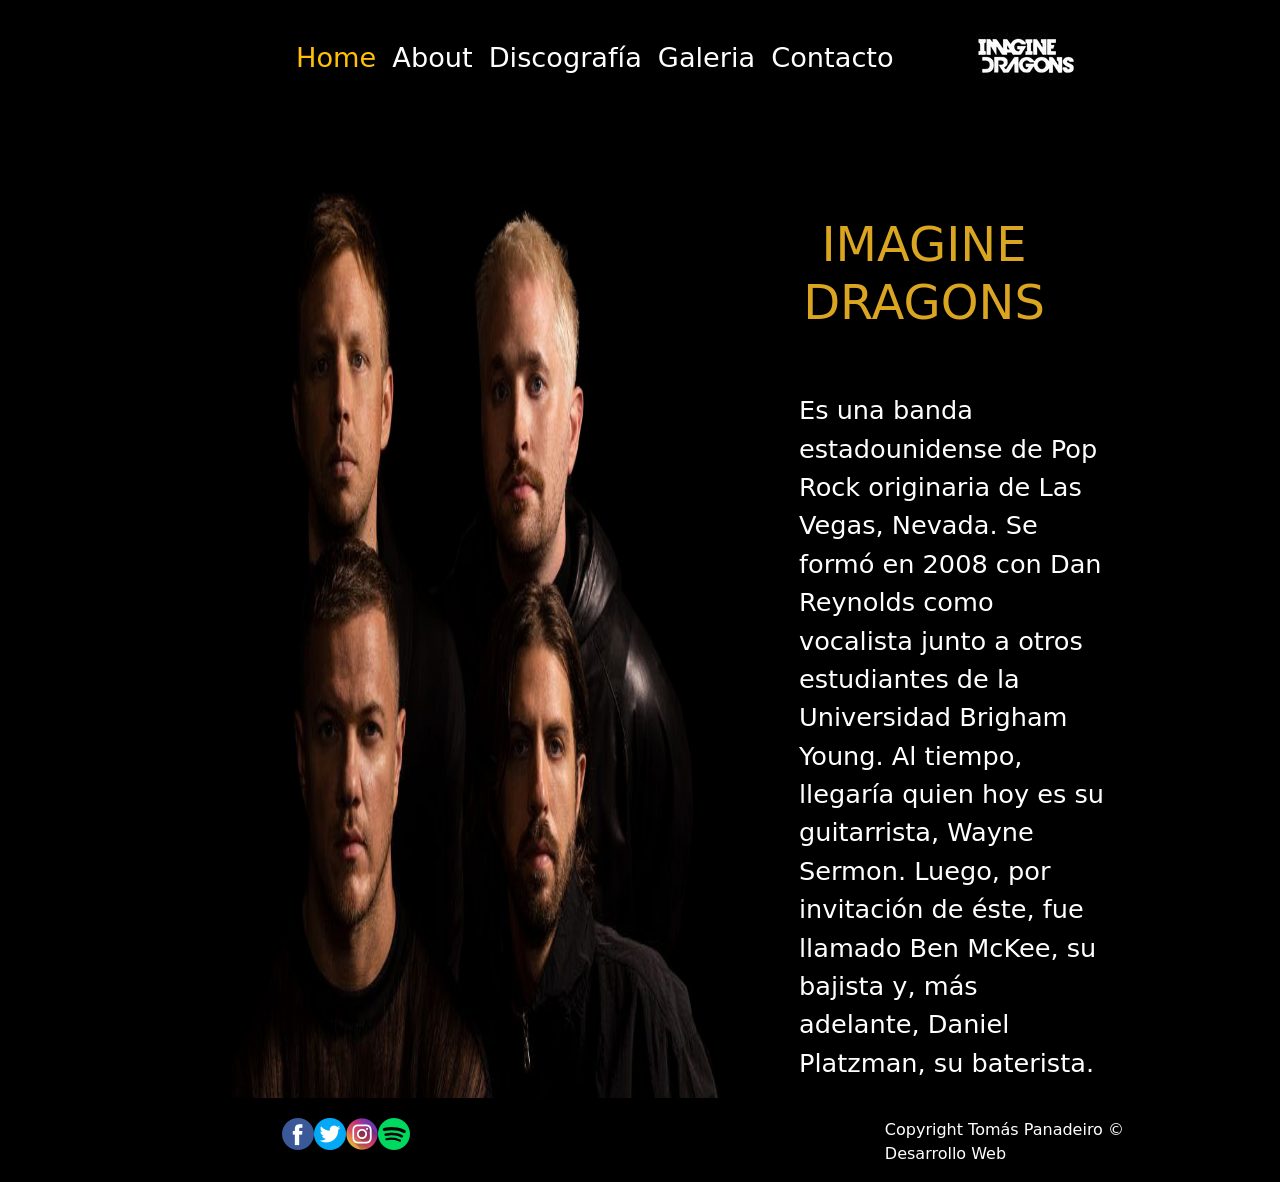
<file: index.html>
<!DOCTYPE html>
<html lang="en">
<head>
            <!-- Meta Tags -->
    <meta charset="UTF-8">
    <meta http-equiv="X-UA-Compatible" content="IE=edge">
    <meta name="viewport" content="width=device-width, initial-scale=1.0">
    <meta name="description" content="Sitio web sobre Imagine Dragons donde encontrarás su historia, fotos, videos y discografia. Entrá y dale una oportunidad a esta banda musical">
    <meta name="keywords" content="HISTORIA, FOTOS, MUSICA, ROCK">

            <!-- Font Awesome -->
    <link rel="stylesheet" href="https://stackpath.bootstrapcdn.com/font-awesome/4.7.0/css/font-awesome.min.css"> 

            <!-- Bootstrap -->
    <link href="https://cdn.jsdelivr.net/npm/bootstrap@5.1.3/dist/css/bootstrap.min.css" rel="stylesheet" integrity="sha384-1BmE4kWBq78iYhFldvKuhfTAU6auU8tT94WrHftjDbrCEXSU1oBoqyl2QvZ6jIW3" crossorigin="anonymous">

            <!-- CSS / SASS -->
    <link rel="stylesheet" href="css/main.css">

            <!-- Titulo Página -->
    <title>Proyecto Final</title> 

</head>

<body id="container">

            <!-- Empieza Navbar -->
    <header>
        <nav class="navbar navbar-expand-lg navbar-dark">
            <div class="container-fluid">
                <a class="navbar-brand" href="#"></a>
                    <button class="navbar-toggler custom-toggler collapsed" type="button" data-bs-toggle="collapse" data-bs-target="#navbarSupportedContent" aria-controls="navbarSupportedContent" aria-expanded="false" aria-label="Toggle navigation">
                        <span class="navbar-toggler-icon"></span>
                    </button>
                <div class="collapse navbar-collapse" id="navbarSupportedContent">
                    <ul class="navbar-nav me-auto mb-2 mb-lg-0">
                        <li class="nav-item"><a class="nav-link active text-warning" aria-current="page" href="index.html">Home</a></li>
                        <li class="nav-item"><a class="nav-link text-white" href="about.html">About</a></li>
                        <li class="nav-item"><a class="nav-link text-white" href="discografia.html">Discografía</a></li>
                        <li class="nav-item"><a class="nav-link text-white" href="galeria.html">Galeria</a></li>
                        <li class="nav-item"><a class="nav-link text-white" href="contacto.html">Contacto</a></li>
                    </ul>
                <a href="index.html" class="homeLogo"><img src="img/Logo3.svg" alt="Logo"></a>
                </div>
            </div>
        </nav>
    </header>
            <!-- Cierra Navbar -->

            <!-- Empieza Contenido Principal-->    
    <main>
        <div class="container-fluid home"> 
            <div class= "row" >        
                <article class="py2 home__image">  
                    <img src="img/Background.png" alt="Foto Fondo" class="w-100">
                </article>
                <article class="py2 home__text">
                        <h1 class=" home__title gold-color text-center">IMAGINE DRAGONS</h1>
                        <p class="home__info home__info-italic">Es una banda estadounidense de Pop Rock originaria de Las Vegas, Nevada. Se formó en 2008 con Dan Reynolds como vocalista junto a otros estudiantes de la Universidad Brigham Young. Al tiempo, llegaría quien hoy es su guitarrista, Wayne Sermon. Luego, por invitación de éste, fue llamado Ben McKee, su bajista y, más adelante, Daniel Platzman, su baterista.</p>
                </article>                  
            </div>                   
        </div>                                      
        
    </main>
            <!-- Cierra Contenido Principal -->

            <!-- Empieza Footer -->        
    <footer >
        <div class="container-fluid">            
            <div class="footer__home-spacing">
                <article class="footer__home-socialMedia">
                    <a href="https://www.facebook.com/ImagineDragons" > <img src="img/002-facebook.svg" alt="Facebook"> </a>
                    <a href="https://twitter.com/imaginedragons?lang=es"> <img src="img/003-gorjeo.svg" alt="Twitter"></a>
                    <a href="https://www.instagram.com/imaginedragons/?hl=es"> <img src="img/004-instagram.svg" alt="Instagram"></a>
                    <a href="https://open.spotify.com/artist/53XhwfbYqKCa1cC15pYq2q"> <img src="img/001-spotify.svg" alt="Spotify"></a>
                </article>
                <p class="footer__home-copyright">Copyright Tomás Panadeiro © <br> Desarrollo Web </p>  
            </div>                          
            
        </div>
    </footer>
            <!-- Cierra Footer -->


            <!-- CSS BOOTSTRAP -->
            <script src="https://cdn.jsdelivr.net/npm/bootstrap@5.1.3/dist/js/bootstrap.bundle.min.js" integrity="sha384-ka7Sk0Gln4gmtz2MlQnikT1wXgYsOg+OMhuP+IlRH9sENBO0LRn5q+8nbTov4+1p" crossorigin="anonymous"></script>
</body>
</html>
</file>
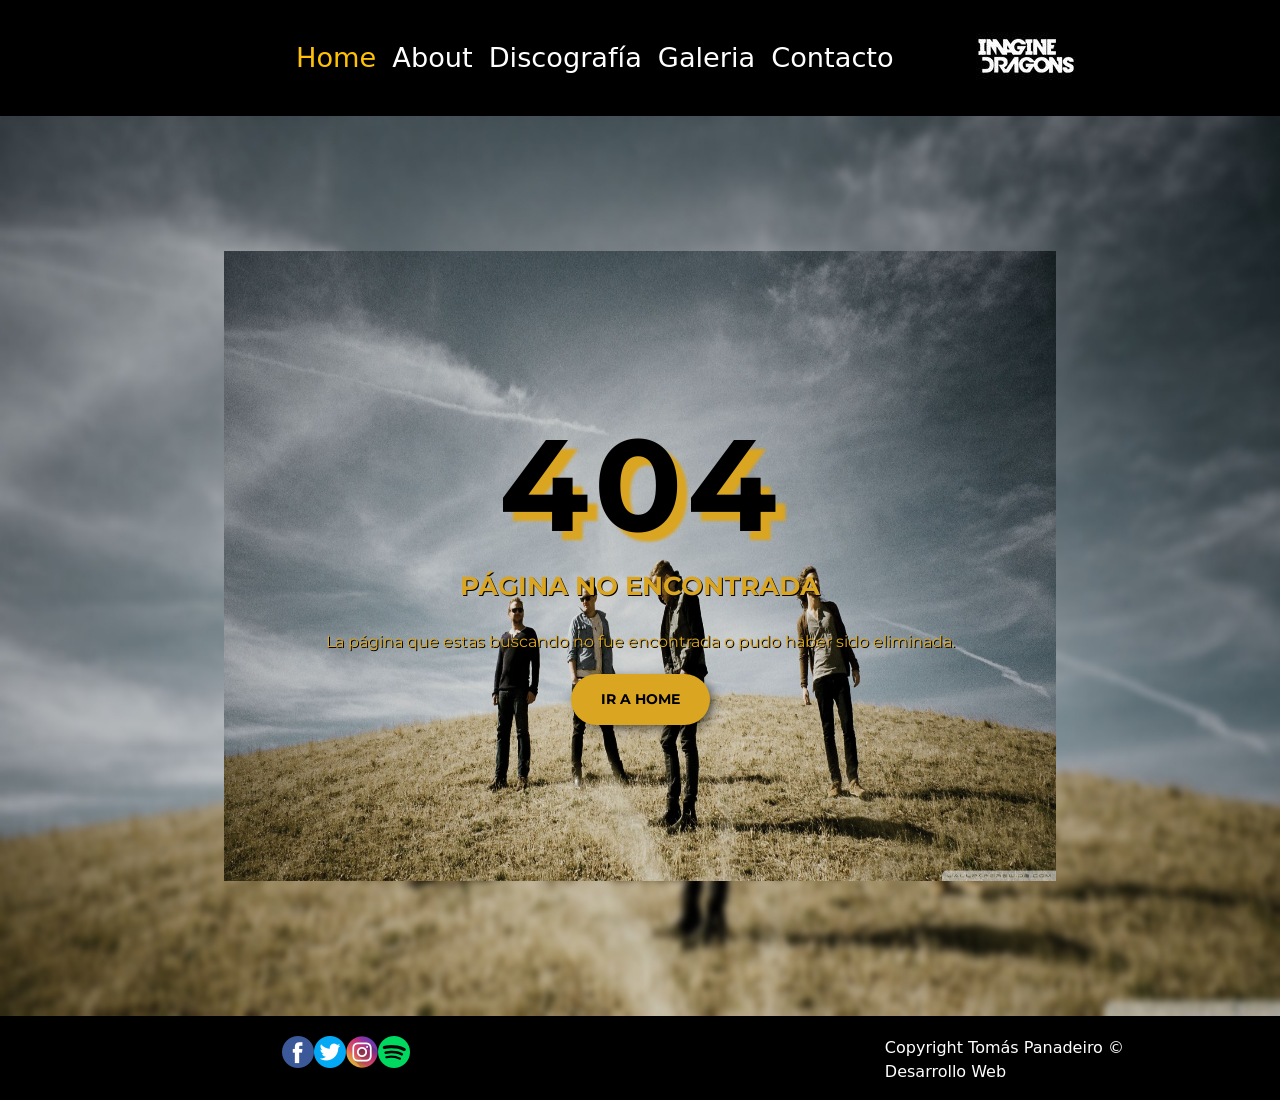
<file: 404error.html>
<!DOCTYPE html>
<html lang="en">
<head>
            <!-- Meta Tags -->
    <meta charset="UTF-8">
    <meta http-equiv="X-UA-Compatible" content="IE=edge">
    <meta name="viewport" content="width=device-width, initial-scale=1.0">

                <!-- Font Awesome -->
    <link rel="stylesheet" href="https://stackpath.bootstrapcdn.com/font-awesome/4.7.0/css/font-awesome.min.css"> 

            <!-- Bootstrap -->
    <link href="https://cdn.jsdelivr.net/npm/bootstrap@5.1.3/dist/css/bootstrap.min.css" rel="stylesheet" integrity="sha384-1BmE4kWBq78iYhFldvKuhfTAU6auU8tT94WrHftjDbrCEXSU1oBoqyl2QvZ6jIW3" crossorigin="anonymous">

                <!-- CSS -->
    <link rel="stylesheet" href="css/main.css">
    <link rel="stylesheet" href="css/404error.css">

            <!-- Titulo Página -->
    <title>Imagine Dragons - Error 404 Not Found</title>
</head>

<body id="container">
    
            <!-- Empieza Navbar -->
    <header>
        <nav class="navbar navbar-expand-lg navbar-dark">
            <div class="container-fluid">
                <a class="navbar-brand" href="#"></a>
                    <button class="navbar-toggler custom-toggler collapsed" type="button" data-bs-toggle="collapse" data-bs-target="#navbarSupportedContent" aria-controls="navbarSupportedContent" aria-expanded="false" aria-label="Toggle navigation">
                        <span class="navbar-toggler-icon"></span>
                    </button>
                <div class="collapse navbar-collapse" id="navbarSupportedContent">
                    <ul class="navbar-nav me-auto mb-2 mb-lg-0">
                        <li class="nav-item"><a class="nav-link active text-warning" aria-current="page" href="index.html">Home</a></li>
                        <li class="nav-item"><a class="nav-link text-white" href="about.html">About</a></li>
                        <li class="nav-item"><a class="nav-link text-white" href="discografia.html">Discografía</a></li>
                        <li class="nav-item"><a class="nav-link text-white" href="galeria.html">Galeria</a></li>
                        <li class="nav-item"><a class="nav-link text-white" href="contacto.html">Contacto</a></li>
                    </ul>
                <a href="index.html" class="homeLogo"><img src="img/Logo3.svg" alt="Logo"></a>
                </div>
            </div>
        </nav>
    </header>
            <!-- Cierra Navbar -->

            <!-- Empieza Contenido Principal -->
    <main>
        <div class="main_body">
            <div class="center_body">
                <h1>404</h1>
                <h2>Página no encontrada</h2>
                <p>La página que estas buscando no fue encontrada o pudo haber sido eliminada.</p>
                <a href="" onclick= "location.href='index.html'" target="_blank">Ir a Home</a>
            </div>
        </div>
    </main>
            <!-- Termina Contenido Principal -->

            <!-- Empieza Footer -->        
    <footer >
        <div class="container-fluid">
            <div class="footer__error-spacing">
                <article class="footer__error-socialMedia">
                <a href="https://www.facebook.com/ImagineDragons" > <img src="img/002-facebook.svg" alt="Facebook"> </a>
                <a href="https://twitter.com/imaginedragons?lang=es"> <img src="img/003-gorjeo.svg" alt="Twitter"></a>
                <a href="https://www.instagram.com/imaginedragons/?hl=es"> <img src="img/004-instagram.svg" alt="Instagram"></a>
                <a href="https://open.spotify.com/artist/53XhwfbYqKCa1cC15pYq2q"> <img src="img/001-spotify.svg" alt="Spotify"></a>
            </article>            
                <p class="footer__error-copyright">Copyright Tomás Panadeiro © <br> Desarrollo Web </p>  
            </div>
        </div>
    </footer>
            <!-- Cierra Footer -->

            <!-- CSS BOOTSTRAP -->
            <script src="https://cdn.jsdelivr.net/npm/bootstrap@5.1.3/dist/js/bootstrap.bundle.min.js" integrity="sha384-ka7Sk0Gln4gmtz2MlQnikT1wXgYsOg+OMhuP+IlRH9sENBO0LRn5q+8nbTov4+1p" crossorigin="anonymous"></script>
</body>
</html>
</file>
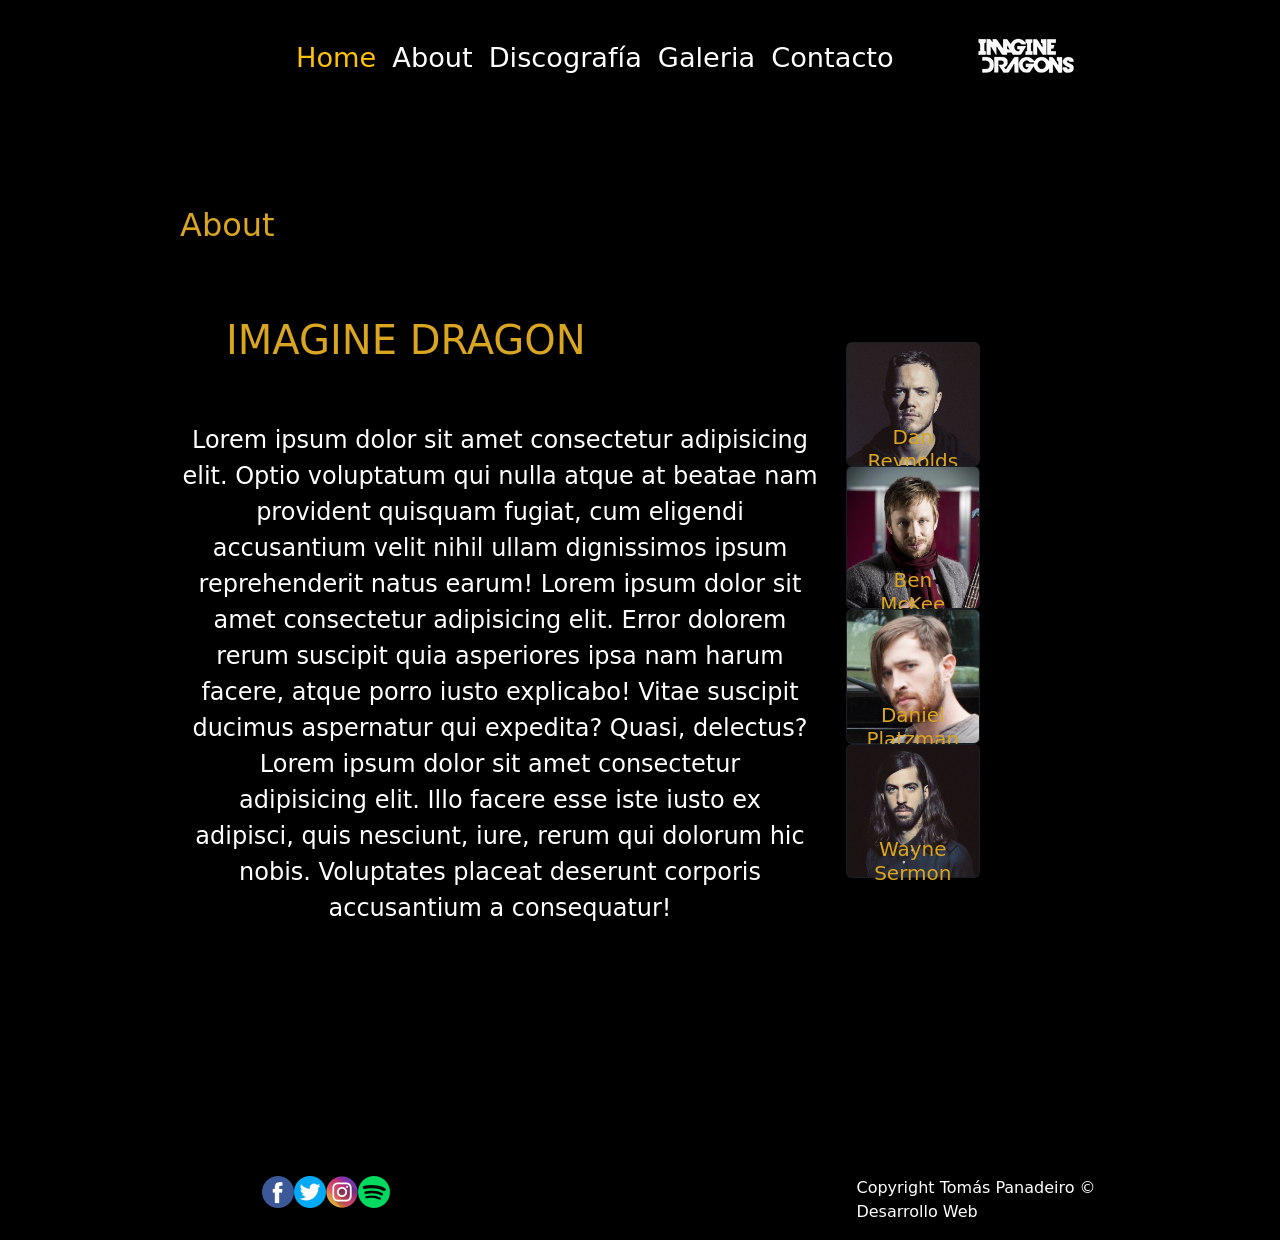
<file: about.html>
<!DOCTYPE html>
<html lang="en">
<head>
            <!-- Meta Tags -->
    <meta charset="UTF-8">
    <meta http-equiv="X-UA-Compatible" content="IE=edge">
    <meta name="viewport" content="width=device-width, initial-scale=1.0">
    <meta name="description" content="Entrá y encontrá toda la información sobre Imagine Dragons, su historia y conoce a los integrantes.">
    <meta name="keywords" content="ABOUT, INTEGRANTES, HISTORIA">

            <!-- Font Awesome -->
    <link rel="stylesheet" href="https://stackpath.bootstrapcdn.com/font-awesome/4.7.0/css/font-awesome.min.css"> 

            <!-- Bootstrap -->
    <link href="https://cdn.jsdelivr.net/npm/bootstrap@5.1.3/dist/css/bootstrap.min.css" rel="stylesheet" integrity="sha384-1BmE4kWBq78iYhFldvKuhfTAU6auU8tT94WrHftjDbrCEXSU1oBoqyl2QvZ6jIW3" crossorigin="anonymous">

            <!-- CSS / SASS -->
    <link rel="stylesheet" href="css/main.css">

            <!-- Titulo Página -->
    <title>Imagine Dragons - About</title>

</head>

<body id="container">
    
            <!-- Empieza Navbar -->
    <header>
        <nav class="navbar navbar-expand-lg navbar-dark">
            <div class="container-fluid">
                <a class="navbar-brand" href="#"></a>
                    <button class="navbar-toggler custom-toggler collapsed" type="button" data-bs-toggle="collapse" data-bs-target="#navbarSupportedContent" aria-controls="navbarSupportedContent" aria-expanded="false" aria-label="Toggle navigation">
                        <span class="navbar-toggler-icon"></span>
                    </button>
                <div class="collapse navbar-collapse" id="navbarSupportedContent">
                    <ul class="navbar-nav me-auto mb-2 mb-lg-0">
                        <li class="nav-item"><a class="nav-link active text-warning" aria-current="page" href="index.html">Home</a></li>
                        <li class="nav-item"><a class="nav-link text-white" href="about.html">About</a></li>
                        <li class="nav-item"><a class="nav-link text-white" href="discografia.html">Discografía</a></li>
                        <li class="nav-item"><a class="nav-link text-white" href="galeria.html">Galeria</a></li>
                        <li class="nav-item"><a class="nav-link text-white" href="contacto.html">Contacto</a></li>
                    </ul>
                <a href="index.html" class="homeLogo"><img src="img/Logo3.svg" alt="Logo"></a>
                </div>
            </div>
        </nav>
    </header>
            <!-- Termina Navbar -->

            <!-- Empieza Contenido Principal-->
        
    <main > 
        <section class="about">
            <h2  class="about__position">About</h2>
            <h1  class="about__title">IMAGINE DRAGON</h1>
        </section>
        <section>
            <p class="about__info"> Lorem ipsum dolor sit amet consectetur adipisicing elit. Optio voluptatum qui nulla atque at beatae nam provident quisquam fugiat, cum eligendi accusantium velit nihil ullam dignissimos ipsum reprehenderit natus earum! Lorem ipsum dolor sit amet consectetur adipisicing elit. Error dolorem rerum suscipit quia asperiores ipsa nam harum facere, atque porro iusto explicabo! Vitae suscipit ducimus aspernatur qui expedita? Quasi, delectus? Lorem ipsum dolor sit amet consectetur <br> adipisicing elit. Illo facere esse iste iusto ex <br> adipisci, quis nesciunt, iure, rerum qui dolorum hic nobis. Voluptates placeat deserunt corporis <br> accusantium a consequatur!</p>
        </section>             
        <section class="cards"> 
            <!-- CARD I -->
            <div class="card bg-dark ">
                <img src="img/Dan Reynolds.jpg" class="card-img" alt="Foto Dan Reynolds">
                <div class="card-img-overlay">
                    <h5 class="card-title text-center position-relative top-100 start-50 translate-middle cards__text-gold">Dan Reynolds</h5>
                </div>
            </div>
            <!-- CIERRA CARD I -->
            <!-- CARD II -->
            <div class="card bg-dark">
                <img src="img/Ben McKee.jpg" class="card-img" alt="Foto Ben Mckee">
                <div class="card-img-overlay">
                    <h5 class="card-title text-center position-relative top-100 start-50 translate-middle cards__text-gold">Ben McKee</h5>
                </div>
            </div>
            <!-- CIERRA CARD II -->
            <!-- CARD III -->
            <div class="card bg-dark">
                <img src="img/Daniel Platzman.jpg" class="card-img" alt="Foto Daniel Platzman">
                <div class="card-img-overlay">
                    <h5 class="card-title text-center position-relative top-100 start-50 translate-middle cards__text-gold">Daniel Platzman</h5>
                </div>
            </div>
            <div class="card bg-dark">
                <img src="img/Wayne Sermon.jpg" class="card-img" alt="Foto Wayne Sermon">
                <div class="card-img-overlay">
                    <h5 class="card-title text-center position-relative top-100 start-50 translate-middle cards__text-gold">Wayne Sermon</h5>
                </div>
            </div>
            <!-- CIERRA CARD III -->
        </section>              
    </main>
            <!-- Cierra Contenido Principal -->

            <!-- Empieza Footer -->  

    <footer>                    
        <div class="container-fluid footer__about">
            <div class="footer__about-spacing">
                <article class="footer__about-socialMedia">
                    <a href="https://www.facebook.com/ImagineDragons" > <img src="img/002-facebook.svg" alt="Facebook"> </a>
                    <a href="https://twitter.com/imaginedragons?lang=es"> <img src="img/003-gorjeo.svg" alt="Twitter"></a>
                    <a href="https://www.instagram.com/imaginedragons/?hl=es"> <img src="img/004-instagram.svg" alt="Instagram"></a>
                    <a href="https://open.spotify.com/artist/53XhwfbYqKCa1cC15pYq2q"> <img src="img/001-spotify.svg" alt="Spotify"></a>
            </article>            
                <p class="footer__about-copyright">Copyright Tomás Panadeiro © <br> Desarrollo Web </p>  
            </div>
        </div>
    </footer>                  
            <!-- Cierra Footer -->

            <!-- CSS BOOTSTRAP -->
        <script src="https://cdn.jsdelivr.net/npm/bootstrap@5.1.3/dist/js/bootstrap.bundle.min.js" integrity="sha384-ka7Sk0Gln4gmtz2MlQnikT1wXgYsOg+OMhuP+IlRH9sENBO0LRn5q+8nbTov4+1p" crossorigin="anonymous"></script>
</body>
</html>
</file>
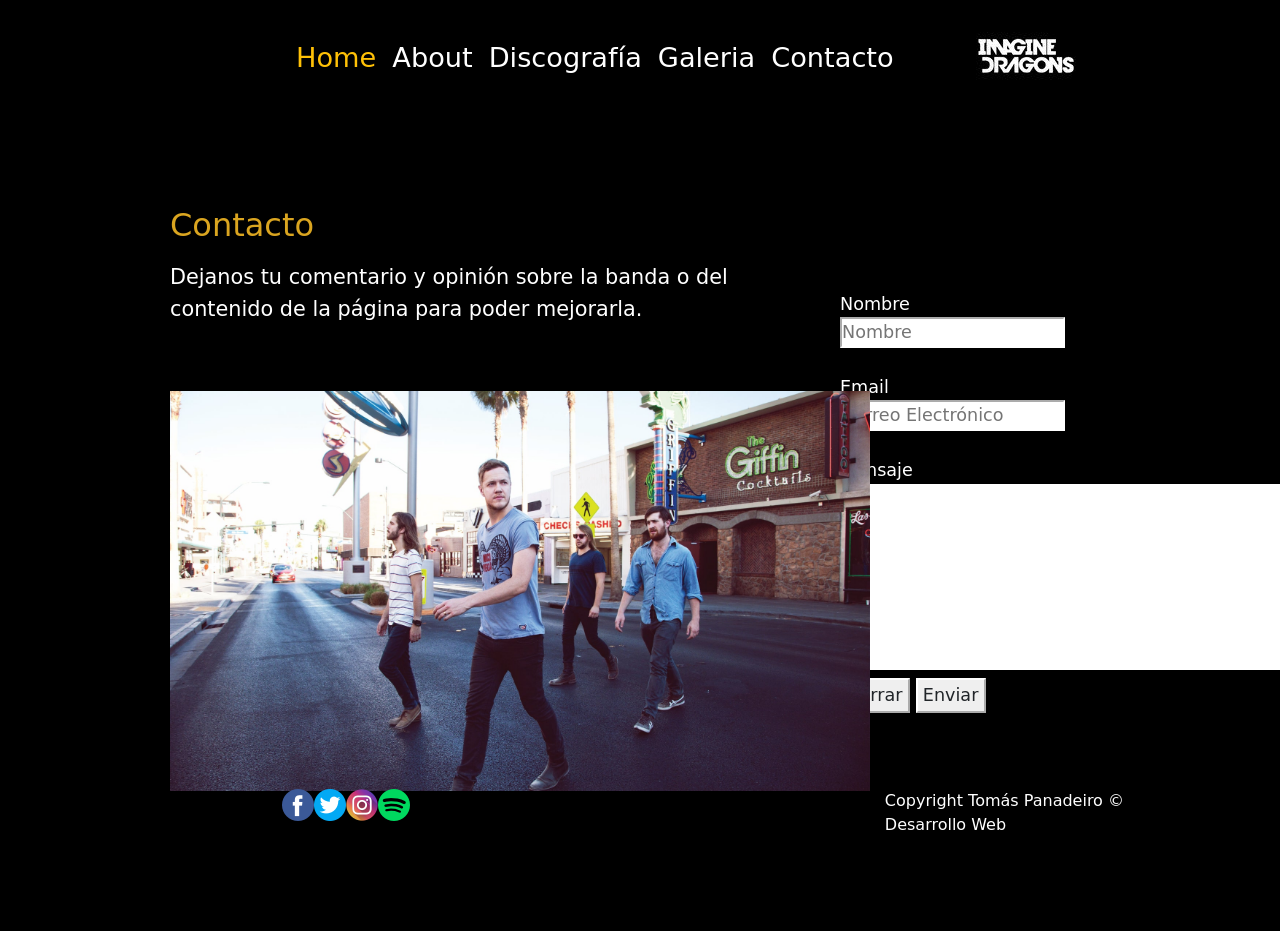
<file: contacto.html>
<!DOCTYPE html>
<html lang="en">
<head>
            <!-- Meta Tags -->
    <meta charset="UTF-8">
    <meta http-equiv="X-UA-Compatible" content="IE=edge">
    <meta name="viewport" content="width=device-width, initial-scale=1.0">
    <meta name="description" content="Sitio de contacto. Dejanos tu comentario sobre la página para poder mejorarla o tu opinión sobre la banda">
    <meta name="keywords" content="CONTACTO, COMENTARIO, OPINION,">

            <!-- Font Awesome -->
    <link rel="stylesheet" href="https://stackpath.bootstrapcdn.com/font-awesome/4.7.0/css/font-awesome.min.css"> 

            <!-- Bootstrap -->
    <link href="https://cdn.jsdelivr.net/npm/bootstrap@5.1.3/dist/css/bootstrap.min.css" rel="stylesheet" integrity="sha384-1BmE4kWBq78iYhFldvKuhfTAU6auU8tT94WrHftjDbrCEXSU1oBoqyl2QvZ6jIW3" crossorigin="anonymous">

            <!-- CSS -->
    <link rel="stylesheet" href="css/main.css">

            <!-- Titulo Página -->
    <title>Imagine Dragons - Contacto</title>

</head>

<body id="container">
            <!-- Empieza Navbar -->
    <header>
        <nav class="navbar navbar-expand-lg navbar-dark">
            <div class="container-fluid">
                <a class="navbar-brand" href="#"></a>
                    <button class="navbar-toggler custom-toggler collapsed" type="button" data-bs-toggle="collapse" data-bs-target="#navbarSupportedContent" aria-controls="navbarSupportedContent" aria-expanded="false" aria-label="Toggle navigation">
                        <span class="navbar-toggler-icon"></span>
                    </button>
                <div class="collapse navbar-collapse" id="navbarSupportedContent">
                    <ul class="navbar-nav me-auto mb-2 mb-lg-0">
                        <li class="nav-item"><a class="nav-link active text-warning" aria-current="page" href="index.html">Home</a></li>
                        <li class="nav-item"><a class="nav-link text-white" href="about.html">About</a></li>
                        <li class="nav-item"><a class="nav-link text-white" href="discografia.html">Discografía</a></li>
                        <li class="nav-item"><a class="nav-link text-white" href="galeria.html">Galeria</a></li>
                        <li class="nav-item"><a class="nav-link text-white" href="contacto.html">Contacto</a></li>
                    </ul>
                <a href="index.html" class="homeLogo"><img src="img/Logo3.svg" alt="Logo"></a>
                </div>
            </div>
        </nav>
    </header>
            <!-- Cierra Navbar -->

            <!--Info-->
    <section> 
        <h1 class="contact__position">Contacto</h1>
        <p class="contact__info">Dejanos tu comentario y opinión sobre la banda o del contenido de la página para poder mejorarla.</p>
    </section>

    <h2 class="contact__foto"><img src="img/FotoBanda3.jpg" alt="FotoGrupal" width="700" height="400"></h2>

            <!--Contenido Principal-->

    <main>
        <section class="contact__form">
            <!--inicia form-->
            <form action="" method="post" target="_blank" class="textWhite" >
            <fieldset class="contact__form-border">
                <label for="nombre">Nombre</label> <br>
                <input type="text" id="nombre" placeholder="Nombre"> <br> <br>               
                <label for="email">Email</label> <br>
                <input type="email" id="email" placeholder="Correo Electrónico"> <br><br>
                <label for="">Mensaje</label> <br>
                <textarea name="" id="" cols="50" rows="7"></textarea> <br>
                <input type="reset" value="Borrar" class="btn__size-delete text-dark">
                <input type="submit" value="Enviar" onclick= "location.href='404error.html'" class="btn__size-send text-dark">         
            </fieldset>
            </form>
        </section>
    </main>
            <!-- Cierra Contenido Principal -->

            <!-- Empieza Footer -->        
    <footer>
        <div class="container-fluid">
            <div class="footer__contact-spacing">
                <article class="footer__contact-socialMedia">
                    <a href="https://www.facebook.com/ImagineDragons" > <img src="img/002-facebook.svg" alt="Facebook"> </a>
                    <a href="https://twitter.com/imaginedragons?lang=es"> <img src="img/003-gorjeo.svg" alt="Twitter"></a>
                    <a href="https://www.instagram.com/imaginedragons/?hl=es"> <img src="img/004-instagram.svg" alt="Instagram"></a>
                    <a href="https://open.spotify.com/artist/53XhwfbYqKCa1cC15pYq2q"> <img src="img/001-spotify.svg" alt="Spotify"></a>
                </article>            
                    <p class="footer__contact-copyright text-white">Copyright Tomás Panadeiro © <br> Desarrollo Web </p>  
            </div>
        </div>
    </footer>
            <!-- Cierra Footer -->

            <!-- CSS BOOTSTRAP -->
            <script src="https://cdn.jsdelivr.net/npm/bootstrap@5.1.3/dist/js/bootstrap.bundle.min.js" integrity="sha384-ka7Sk0Gln4gmtz2MlQnikT1wXgYsOg+OMhuP+IlRH9sENBO0LRn5q+8nbTov4+1p" crossorigin="anonymous"></script>
</body>
</html>
</file>
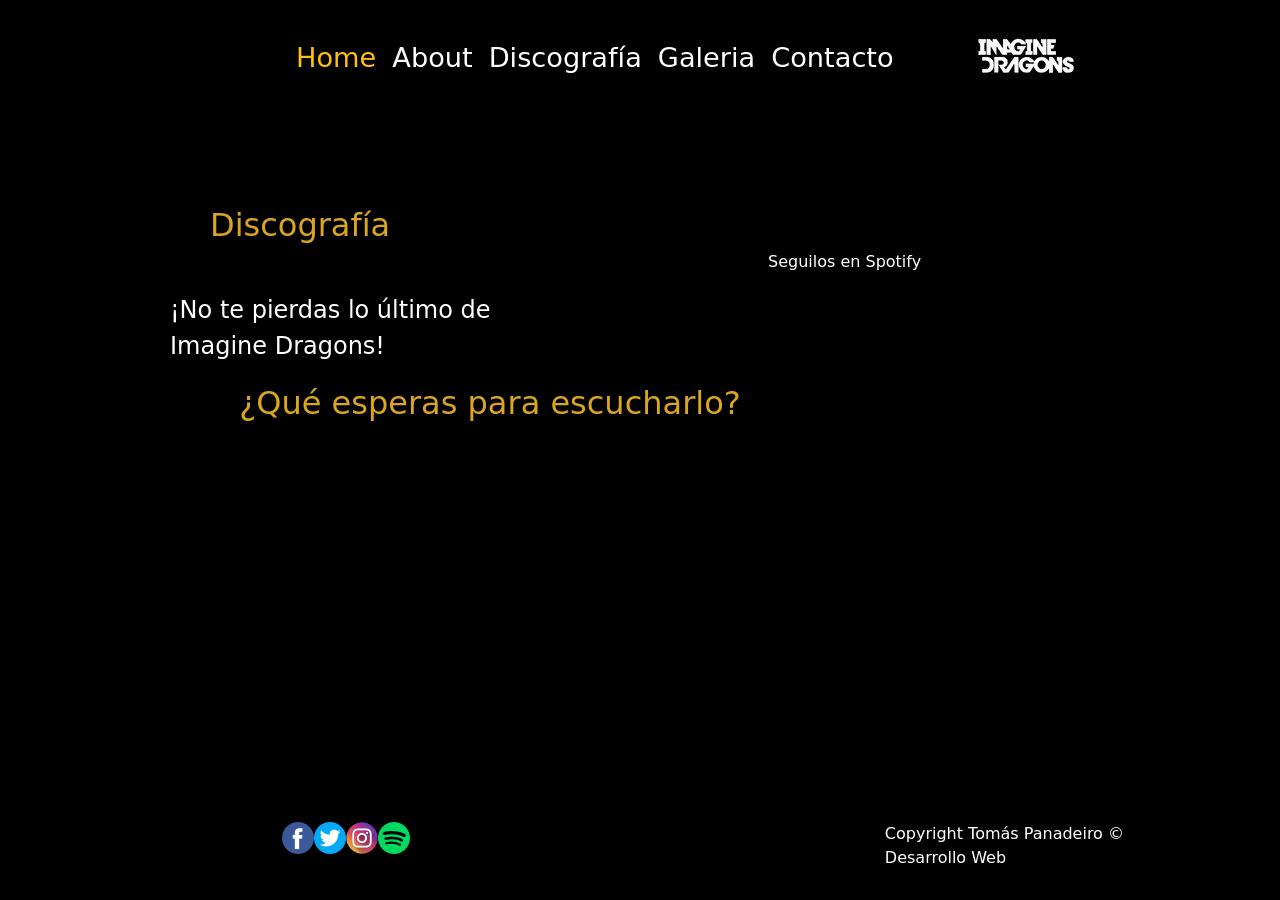
<file: discografia.html>
<!DOCTYPE html>
<html lang="en">
<head> 
            <!-- Meta Tags -->
    <meta charset="UTF-8">
    <meta http-equiv="X-UA-Compatible" content="IE=edge">
    <meta name="viewport" content="width=device-width, initial-scale=1.0">
    <meta name="description" content="Sitio donde encontrarás albums, canciones y toda la musica de Imagine Dragons. ¡Escuchalos en Spotify!">
    <meta name="keywords" content="DISCOGRAFIA, MUSICA, ALBUMS, CANCIONES">

            <!-- Font Awesome -->
    <link rel="stylesheet" href="https://stackpath.bootstrapcdn.com/font-awesome/4.7.0/css/font-awesome.min.css"> 

            <!-- Bootstrap -->
    <link href="https://cdn.jsdelivr.net/npm/bootstrap@5.1.3/dist/css/bootstrap.min.css" rel="stylesheet" integrity="sha384-1BmE4kWBq78iYhFldvKuhfTAU6auU8tT94WrHftjDbrCEXSU1oBoqyl2QvZ6jIW3" crossorigin="anonymous">

            <!-- CSS / SASS -->
    <link rel="stylesheet" href="css/main.css">

            <!-- Titulo Página -->
    <title>Imagine Dragons - Discografía</title> 

</head>

<body id="container">

            <!-- Empieza Navbar -->
    <header>
        <nav class="navbar navbar-expand-lg navbar-dark">
            <div class="container-fluid">
                <a class="navbar-brand" href="#"></a>
                    <button class="navbar-toggler custom-toggler collapsed" type="button" data-bs-toggle="collapse" data-bs-target="#navbarSupportedContent" aria-controls="navbarSupportedContent" aria-expanded="false" aria-label="Toggle navigation">
                        <span class="navbar-toggler-icon"></span>
                    </button>
                <div class="collapse navbar-collapse" id="navbarSupportedContent">
                    <ul class="navbar-nav me-auto mb-2 mb-lg-0">
                        <li class="nav-item"><a class="nav-link active text-warning" aria-current="page" href="index.html">Home</a></li>
                        <li class="nav-item"><a class="nav-link text-white" href="about.html">About</a></li>
                        <li class="nav-item"><a class="nav-link text-white" href="discografia.html">Discografía</a></li>
                        <li class="nav-item"><a class="nav-link text-white" href="galeria.html">Galeria</a></li>
                        <li class="nav-item"><a class="nav-link text-white" href="contacto.html">Contacto</a></li>
                    </ul>
                <a href="index.html" class="homeLogo"><img src="img/Logo3.svg" alt="Logo"></a>
                </div>
            </div>
        </nav>
    </header>
            <!-- Cierra Navbar -->

            <!-- Empieza Contenido Principal-->
    <main>
        <div>
            <section> 
                <h1 class="discPosition">Discografía</h1>
                <p class="discPPosition text-white">¡No te pierdas lo último de Imagine Dragons!</p>
            </section>
        </div>
        <div class="spotifyPosition text-white">
            <section>
                <p>Seguilos en Spotify</p>
            </section>
            <section>
                <iframe src="https://open.spotify.com/follow/1/?uri=spotify:artist:53XhwfbYqKCa1cC15pYq2q&size=detail&theme=dark&show-count=0" width="300" height="56" scrolling="no" frameborder="0" style="border:none; overflow:hidden;" allowtransparency="true"></iframe>
            </section>
        </div>  
        </section>

        <section class="spotifyPosition2">
            <h2>¿Qué esperas para escucharlo?</h2> <br>
            <iframe src="https://open.spotify.com/embed/album/6DdU5f52hpc2gfeLjK374Y" width="100%" height="340" frameBorder="0" allowfullscreen="" allow="autoplay; clipboard-write; encrypted-media; fullscreen; picture-in-picture" ></iframe>
        </section>
    </main>
            <!-- Cierra Contenido Principal -->

            <!-- Empieza Footer -->        
    <footer >
        <div class="container-fluid">
            <div class="footer__discografia">
                <article class="footer__discografia-socialMedia">
                <a href="https://www.facebook.com/ImagineDragons" > <img src="img/002-facebook.svg" alt="Facebook"> </a>
                <a href="https://twitter.com/imaginedragons?lang=es"> <img src="img/003-gorjeo.svg" alt="Twitter"></a>
                <a href="https://www.instagram.com/imaginedragons/?hl=es"> <img src="img/004-instagram.svg" alt="Instagram"></a>
                <a href="https://open.spotify.com/artist/53XhwfbYqKCa1cC15pYq2q"> <img src="img/001-spotify.svg" alt="Spotify"></a>
                </article>            
                <p class="footer__discografia-copyright text-white">Copyright Tomás Panadeiro © <br> Desarrollo Web </p>  
            </div>
        </div>
    </footer>
            <!-- Cierra Footer -->

            <!-- CSS BOOTSTRAP -->
            <script src="https://cdn.jsdelivr.net/npm/bootstrap@5.1.3/dist/js/bootstrap.bundle.min.js" integrity="sha384-ka7Sk0Gln4gmtz2MlQnikT1wXgYsOg+OMhuP+IlRH9sENBO0LRn5q+8nbTov4+1p" crossorigin="anonymous"></script>
</body>
</html>
</file>
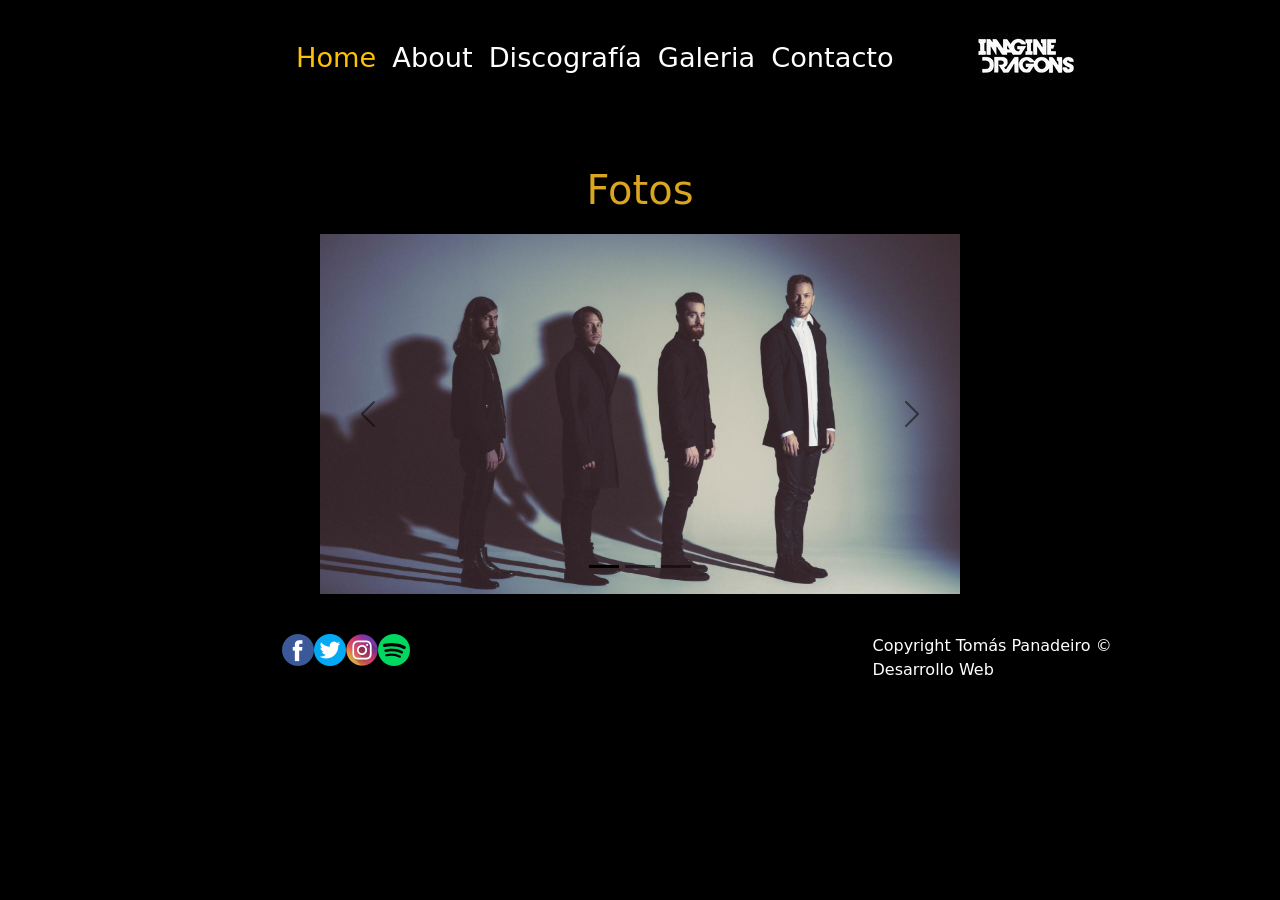
<file: galeria.html>
<!DOCTYPE html>
<html lang="en">
<head>
    <meta charset="UTF-8">
    <meta http-equiv="X-UA-Compatible" content="IE=edge">
    <meta name="viewport" content="width=device-width, initial-scale=1.0">
    <meta name="description" content="En esta sección encontrarás fotos, videos y demás sobre Imagine Dragons.">
    <meta name="keywords" content="FOTOS, VIDEOS, GALERIA">

            <!-- Font Awesome -->
    <link rel="stylesheet" href="https://stackpath.bootstrapcdn.com/font-awesome/4.7.0/css/font-awesome.min.css"> 

            <!-- Bootstrap -->
    <link href="https://cdn.jsdelivr.net/npm/bootstrap@5.1.3/dist/css/bootstrap.min.css" rel="stylesheet" integrity="sha384-1BmE4kWBq78iYhFldvKuhfTAU6auU8tT94WrHftjDbrCEXSU1oBoqyl2QvZ6jIW3" crossorigin="anonymous">

            <!-- CSS / SASS -->
    <link rel="stylesheet" href="css/main.css">

            <!-- Titulo Página -->
    <title>Imagine Dragons - Galeria</title>

</head>

<body id="container">

            <!-- Empieza Navbar -->
    <header>
        <nav class="navbar navbar-expand-lg navbar-dark">
            <div class="container-fluid">
                <a class="navbar-brand" href="#"></a>
                    <button class="navbar-toggler custom-toggler collapsed" type="button" data-bs-toggle="collapse" data-bs-target="#navbarSupportedContent" aria-controls="navbarSupportedContent" aria-expanded="false" aria-label="Toggle navigation">
                        <span class="navbar-toggler-icon"></span>
                    </button>
                <div class="collapse navbar-collapse" id="navbarSupportedContent">
                    <ul class="navbar-nav me-auto mb-2 mb-lg-0">
                        <li class="nav-item"><a class="nav-link active text-warning" aria-current="page" href="index.html">Home</a></li>
                        <li class="nav-item"><a class="nav-link text-white" href="about.html">About</a></li>
                        <li class="nav-item"><a class="nav-link text-white" href="discografia.html">Discografía</a></li>
                        <li class="nav-item"><a class="nav-link text-white" href="galeria.html">Galeria</a></li>
                        <li class="nav-item"><a class="nav-link text-white" href="contacto.html">Contacto</a></li>
                    </ul>
                <a href="index.html" class="homeLogo"><img src="img/Logo3.svg" alt="Logo"></a>
                </div>
            </div>
        </nav>
    </header>
            <!-- Cierra Navbar -->

            <!-- Empieza Contenido Principal -->

            <main class="galeria">
                <h2 class="galeria__title">Fotos</h2>
                <div id="carouselExampleDark" class="carousel carousel-dark slide w-50 carousel__center" data-bs-ride="carousel">
                    <div class="carousel-indicators">
                        <button type="button" data-bs-target="#carouselExampleDark" data-bs-slide-to="0" class="active" aria-current="true" aria-label="Slide 1"></button>
                        <button type="button" data-bs-target="#carouselExampleDark" data-bs-slide-to="1" aria-label="Slide 2"></button>
                        <button type="button" data-bs-target="#carouselExampleDark" data-bs-slide-to="2" aria-label="Slide 3"></button>
                    </div>
                    <!-- PRIMERA FOTO -->
                    <div class="carousel-inner">
                    <div class="carousel-item active" data-bs-interval="10000">
                        <img src="img/FotoBanda1.jpg" class="d-block w-100 mx-auto" alt="Foto Banda 1">
                    </div>
                    <!-- CIERRA PRIMERA FOTO -->
        
                    <!-- SEGUNDA FOTO -->
                    <div class="carousel-item" data-bs-interval="2000">
                        <img src="img/FotoBanda2.png" class="d-block w-100" alt="Foto Banda 2">
                    </div>
                    <!-- CIERRA SEGUNDA FOTO -->
        
                    <!-- TERCERA FOTO -->
                    <div class="carousel-item">
                        <img src="img/FotoBanda3.jpg" class="d-block w-100" alt="Foto Banda 3">
                    </div>
                    <!-- CIERRA TERCERA FOTO -->
                    </div>
                    <button class="carousel-control-prev" type="button" data-bs-target="#carouselExampleDark" data-bs-slide="prev">
                        <span class="carousel-control-prev-icon" aria-hidden="true"></span>
                        <span class="visually-hidden">Previous</span>
                    </button>
                    <button class="carousel-control-next" type="button" data-bs-target="#carouselExampleDark" data-bs-slide="next">
                        <span class="carousel-control-next-icon" aria-hidden="true"></span>
                        <span class="visually-hidden">Next</span>
                    </button>
                </div>
            </main>

            <!-- Cierra Contenido Principal -->

            <!-- Empieza Footer -->  

    <footer>
        <div class="container-fluid">  
            <div class="footer__galeria">
                <article class="footer__galeria-redes">
                    <a href="https://www.facebook.com/ImagineDragons" > <img src="img/002-facebook.svg" alt="Facebook"> </a>
                    <a href="https://twitter.com/imaginedragons?lang=es"> <img src="img/003-gorjeo.svg" alt="Twitter"></a>
                    <a href="https://www.instagram.com/imaginedragons/?hl=es"> <img src="img/004-instagram.svg" alt="Instagram"></a>
                    <a href="https://open.spotify.com/artist/53XhwfbYqKCa1cC15pYq2q"> <img src="img/001-spotify.svg" alt="Spotify"></a>
                </article>            
                <p class="footer__galeria-copyright">Copyright Tomás Panadeiro © <br> Desarrollo Web </p>  
            </div>
        </div>                     
    </footer>
            <!-- Cierra Footer -->

            <!-- CSS BOOTSTRAP -->
            <script src="https://cdn.jsdelivr.net/npm/bootstrap@5.1.3/dist/js/bootstrap.bundle.min.js" integrity="sha384-ka7Sk0Gln4gmtz2MlQnikT1wXgYsOg+OMhuP+IlRH9sENBO0LRn5q+8nbTov4+1p" crossorigin="anonymous"></script>
</body>
</html>
</file>
<file: css/main.css>
@import url("https://fonts.googleapis.com/css2?family=Poppins:wght@200;500&display=swap");
* {
  padding: 0;
  margin: 0; 
}

.custom-toggler.navbar-toggler {
  border-color: goldenrod; }

body {
  background-color: black; }

nav {
  width: 85%; }

nav ul {
  font-weight: 500;
  font-size: 1.7rem;
  display: flex;
  justify-content: space-evenly;
  margin-left: 260px;
  width: 40%; }

.home {
  margin-top: 50px; }

.home__image {
  display: flex;
  width: 40%;
  margin-left: 220px; }

.home__text {
  width: 30%; }

.home__title {
  font-size: 3rem;
  margin-top: 50px;
  color: goldenrod; }

.home__info {
  margin-top: 60px;
  margin-left: 55px;
  font-size: 1.6rem;
  font-weight: 200;
  color: white; }

.footer__home-spacing {
  width: 75%;
  display: flex;
  justify-content: space-between;
  padding-left: 50px;
  padding-right: 50px;
  margin-top: 20px;
  margin-left: 220px; }

.footer__home-socialMedia {
  display: flex;
  width: 13%;
  justify-content: space-between; }

.footer__home-copyright {
  color: white; }

.about {
  display: flex;
  justify-content: center;
  text-align: left; }

.about__position {
  width: 40%;
  position: relative;
  font-weight: 200;
  font-size: 2rem;
  top: 90px;
  left: 116px;
  color: goldenrod; }

.about__title {
  width: 50%;
  color: goldenrod;
  font-weight: 500;
  font-size: 2.5rem;
  position: relative;
  top: 200px;
  right: 350px; }

.about__info {
  color: white;
  position: relative;
  text-align: center;
  width: 50%;
  top: 250px;
  left: 180px;
  font-size: 1.5rem;
  font-weight: 200; }

.cards {
  position: relative;
  width: 10.5%;
  bottom: 350px;
  right: 300px;
  float: right;
  clear: both; }

.cards__text-gold {
  color: goldenrod; }

.footer__about {
  margin-top: 500px;
  margin-left: 200px;
  width: 75%; }

.footer__about-spacing {
  display: flex;
  justify-content: space-between;
  padding-left: 50px;
  padding-right: 50px; }

.footer__about-socialMedia {
  display: flex;
  width: 13%;
  justify-content: space-between; }

.footer__about-copyright {
  color: white;
  font-weight: 500; }

.galeria__title {
  display: flex;
  justify-content: center;
  position: relative;
  font-weight: 200;
  font-size: 2.5rem;
  top: 50px;
  color: goldenrod; }

.carousel__center {
  margin: 0 auto;
  margin-top: 70px; }

.footer__galeria {
  width: 78%;
  display: flex;
  justify-content: space-between;
  padding-left: 50px;
  padding-right: 50px;
  margin-top: 40px;
  margin-left: 220px; }

.footer__galeria-redes {
  display: flex;
  width: 13%;
  justify-content: space-between; }

.footer__galeria-copyright {
  display: flex;
  justify-content: space-between;
  padding-left: 50px;
  padding-right: 50px;
  color: white; }

/* Empieza Contenido Principal */
.discPosition {
  position: relative;
  text-align: left;
  width: 40%;
  font-weight: 200;
  font-size: 2rem;
  top: 90px;
  left: 210px;
  color: goldenrod; }

.discPPosition {
  position: relative;
  text-align: left;
  width: 30%;
  font-weight: 200;
  font-size: 1.5rem;
  top: 130px;
  left: 170px; }

.spotifyPosition {
  width: 40%;
  float: right; }

.spotifyPosition2 {
  width: 50%;
  margin-top: 150px;
  margin-left: 170px;
  text-align: center;
  color: goldenrod; }

/* Termina Contenido Principal */
/* EMPIEZA FOOTER */
.footer__discografia {
  width: 75%;
  display: flex;
  justify-content: space-between;
  padding-left: 50px;
  padding-right: 50px;
  margin-top: 20px;
  margin-left: 220px; }

.footer__discografia-socialMedia {
  display: flex;
  width: 13%;
  justify-content: space-between; }

.footer__discografia-copyright {
  color: white; }

/* EMPIEZA CONTENIDO PRINCIPAL */
.contact__position {
  position: relative;
  text-align: left;
  font-weight: 200;
  font-size: 2rem;
  top: 90px;
  left: 170px;
  color: goldenrod; }

.contact__info {
  position: relative;
  width: 50%;
  float: left;
  clear: both;
  top: 100px;
  left: 170px;
  font-size: 1.3rem;
  font-weight: 200;
  color: white; }

.contact__foto {
  position: relative;
  width: 40%;
  float: left;
  clear: both;
  top: 150px;
  left: 170px;
  height: 60vh;
  z-index: 1; }

/* FORMULARIO */
.contact__form {
  position: relative;
  width: 50%;
  float: right;
  left: 200px;
  top: 50px;
  color: white;
  font-weight: 500;
  font-size: 1.10rem; }

.contact__form-border {
  border-style: none; }

input, button, textarea {
  border-color: white;
  border-width: 1,5px; }

.btn__size-delete, .btn__size-send {
  height: 35px;
  width: 70px;
  flex: 0 0 200px; }

/* CIERRA FORMULARIO */
/* TERMINA CONTENIDO PRINCIPAL */
/* EMPIEZA FOOTER */
.footer__contact-spacing {
  width: 75%;
  display: flex;
  justify-content: space-between;
  padding-left: 50px;
  padding-right: 50px;
  margin-top: 20px;
  margin-left: 220px; }

.footer__contact-socialMedia {
  display: flex;
  width: 13%;
  justify-content: space-between;
  z-index: 2; }

.footer__contact-copyright {
  color: white; }

/* TERMINA FOOTER */
</file>
<file: css/404error.css>
/* GOOGLE FONT */

@import url('https://fonts.googleapis.com/css2?family=Montserrat&display=swap');
@import url('https://fonts.googleapis.com/css2?family=Poppins:wght@200;500&display=swap');


/* SELECTOR UNIVERSAL */
*{
    margin: 0;
    padding: 0;
    box-sizing: border-box;
}

/* CONTENIDO PRINCIPAL */

.main_body{
    width: 100%;
    height: 100vh;
    background-image: url(/img/error404-photo-blur.jpg);
    background-repeat: no-repeat;
    background-size: 100% 100%;
    display: flex;
    justify-content: center;
    align-items: center;
}

.center_body{
    font-family: 'Montserrat', sans-serif;
    width: 65%;
    height: 70%;
    background-image: url(/img/error404-photo.jpg);
    background-repeat: no-repeat;
    background-size: 100% 100%;
    display: flex;
    flex-direction: column;
    justify-content: center;
    align-items: center;
    transition: all 0.5s linear;
}

.center_body h1{
    font-size: 130px;
    color: black;
    letter-spacing: 5px;
    font-weight: 700;
    text-shadow: 10px 9px 3px goldenrod;
    transition: all 0.5s linear;
}

.center_body h2{
    color: goldenrod;
    text-shadow: 1px 1px 0 black;
    font-size: 26px;
    font-weight: 700;
    text-transform: uppercase;
}

.center_body p{
    color: goldenrod;
    text-shadow: 1px 1px 0 black;
    font-weight: 400;
    text-align: center;
    margin: 20px auto;
}

.center_body a{
    font-size: 14px;
    text-decoration: none;
    text-transform: uppercase;
    font-weight: bold;
    display: inline-block;
    color: black;
    background-color: goldenrod;
    padding: 15px 30px;
    box-shadow: 5px 4px 15px -5px black;
    border-radius: 40px;
    transition: all 0.5s linear;
}

.center_body:hover h1{
    text-shadow: 9px 6px 3px rgb(131, 130, 130)
}

.center_body:hover a{
    color: goldenrod;
    background-color: black;
}

.footer__error-spacing{
    width: 75%;
    display: flex;
    justify-content: space-between;
    padding-left: 50px;
    padding-right: 50px;
    margin-top: 20px;
    margin-left: 220px;
}

.footer__error-socialMedia{
    display: flex;
    width: 13%;
    justify-content: space-between;
}

.footer__error-copyright{
    color: white;
}
</file>
